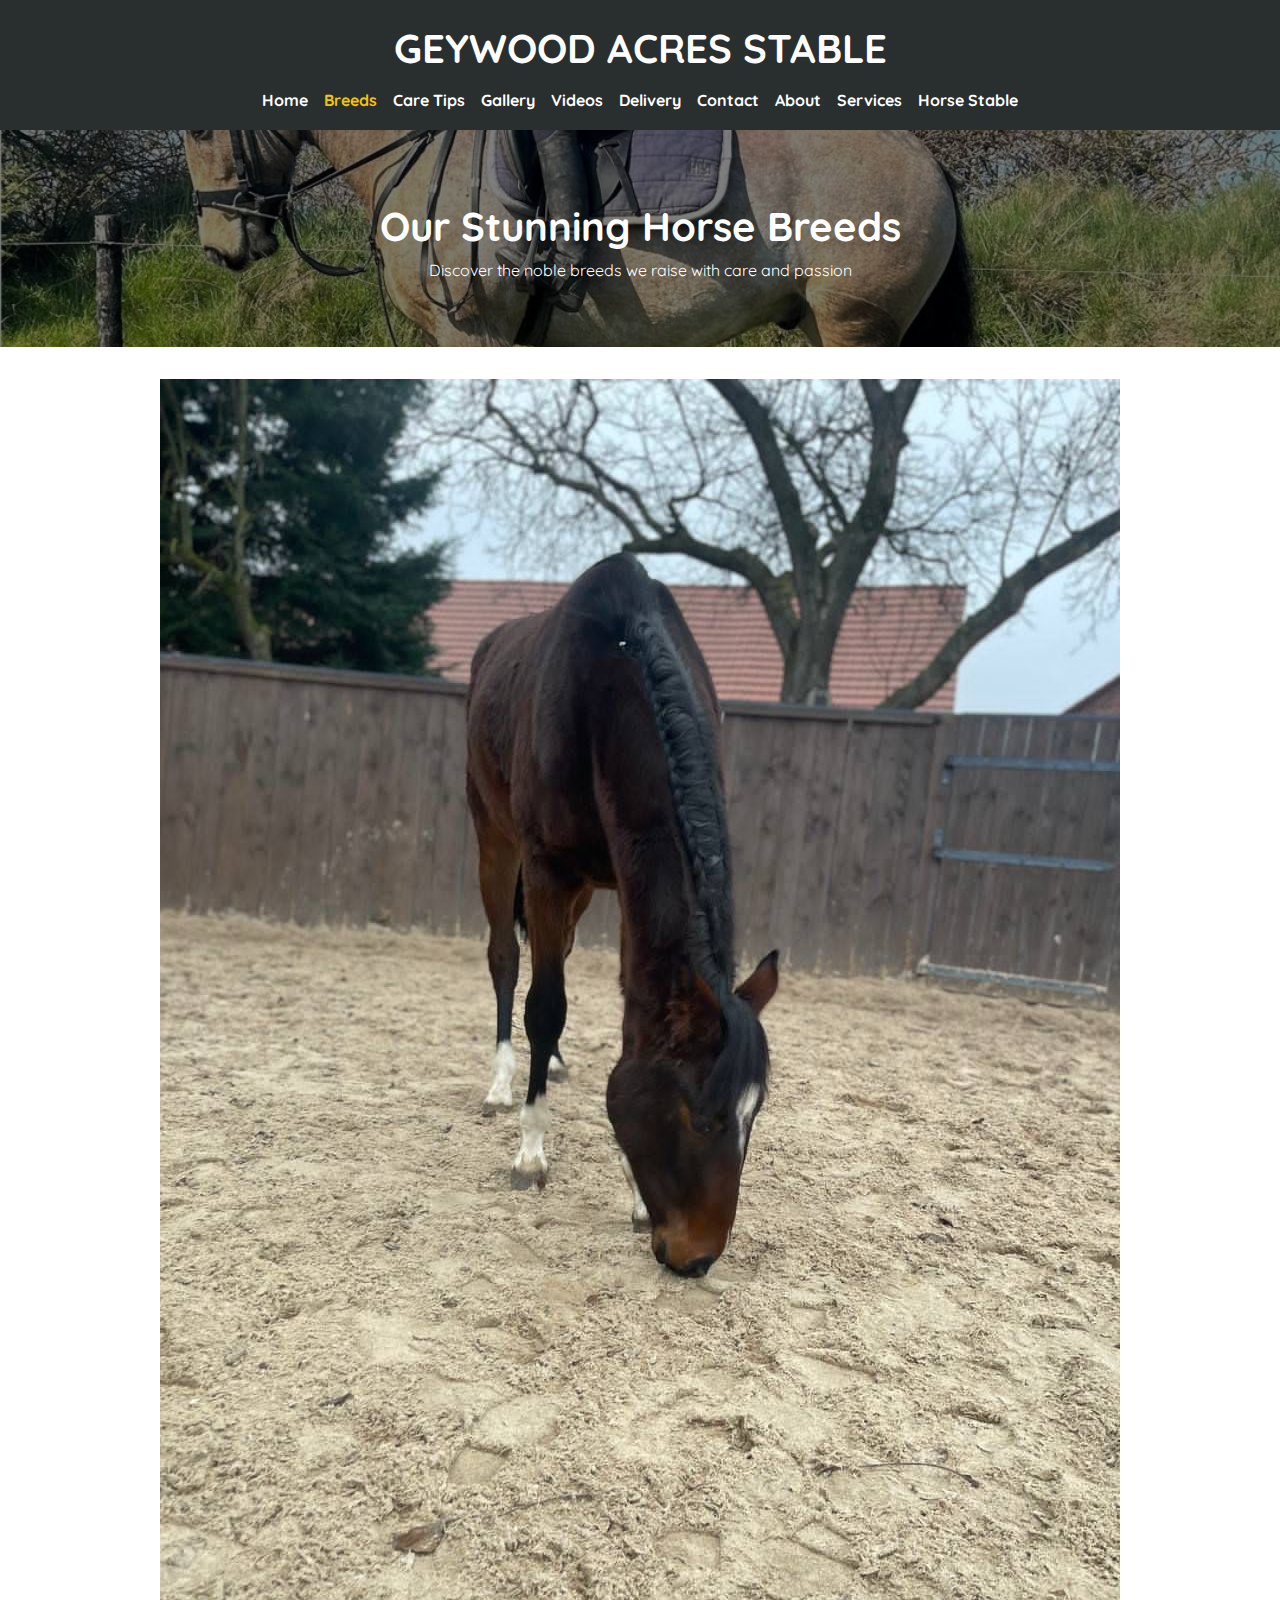
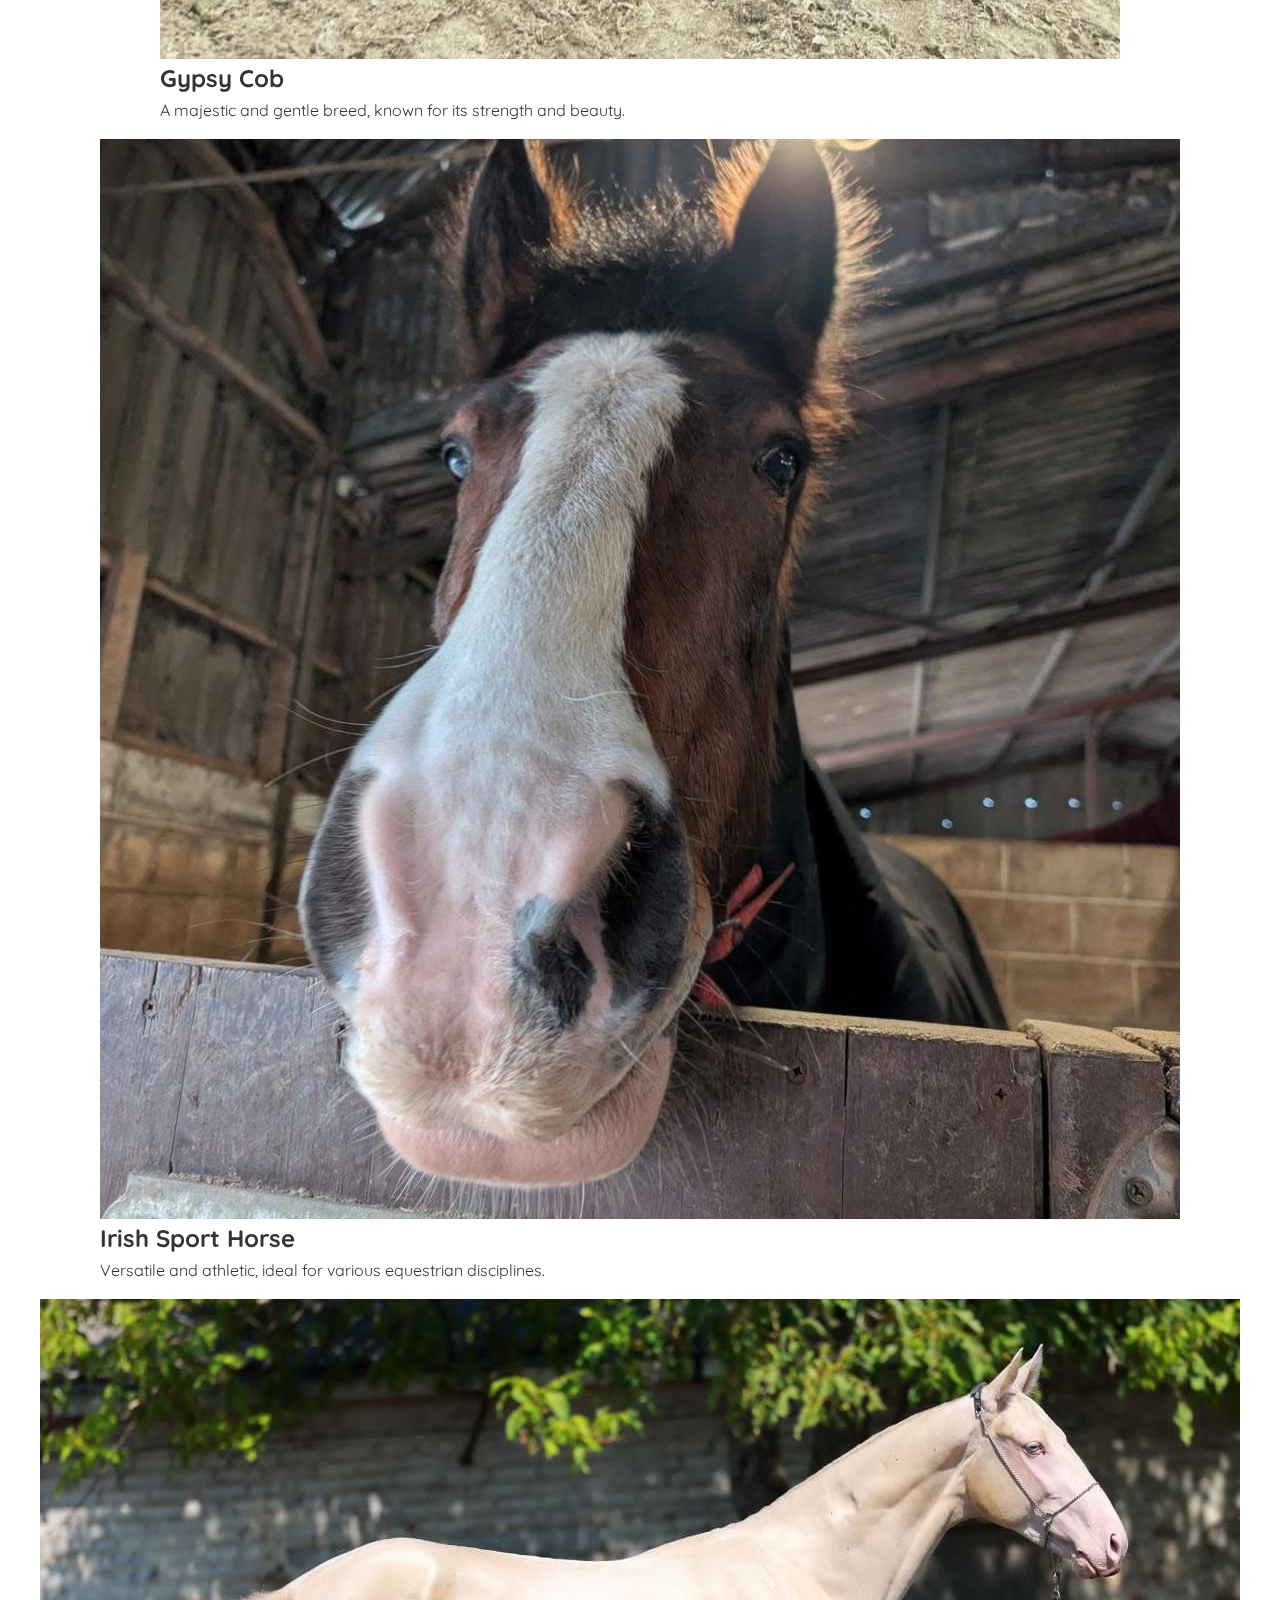
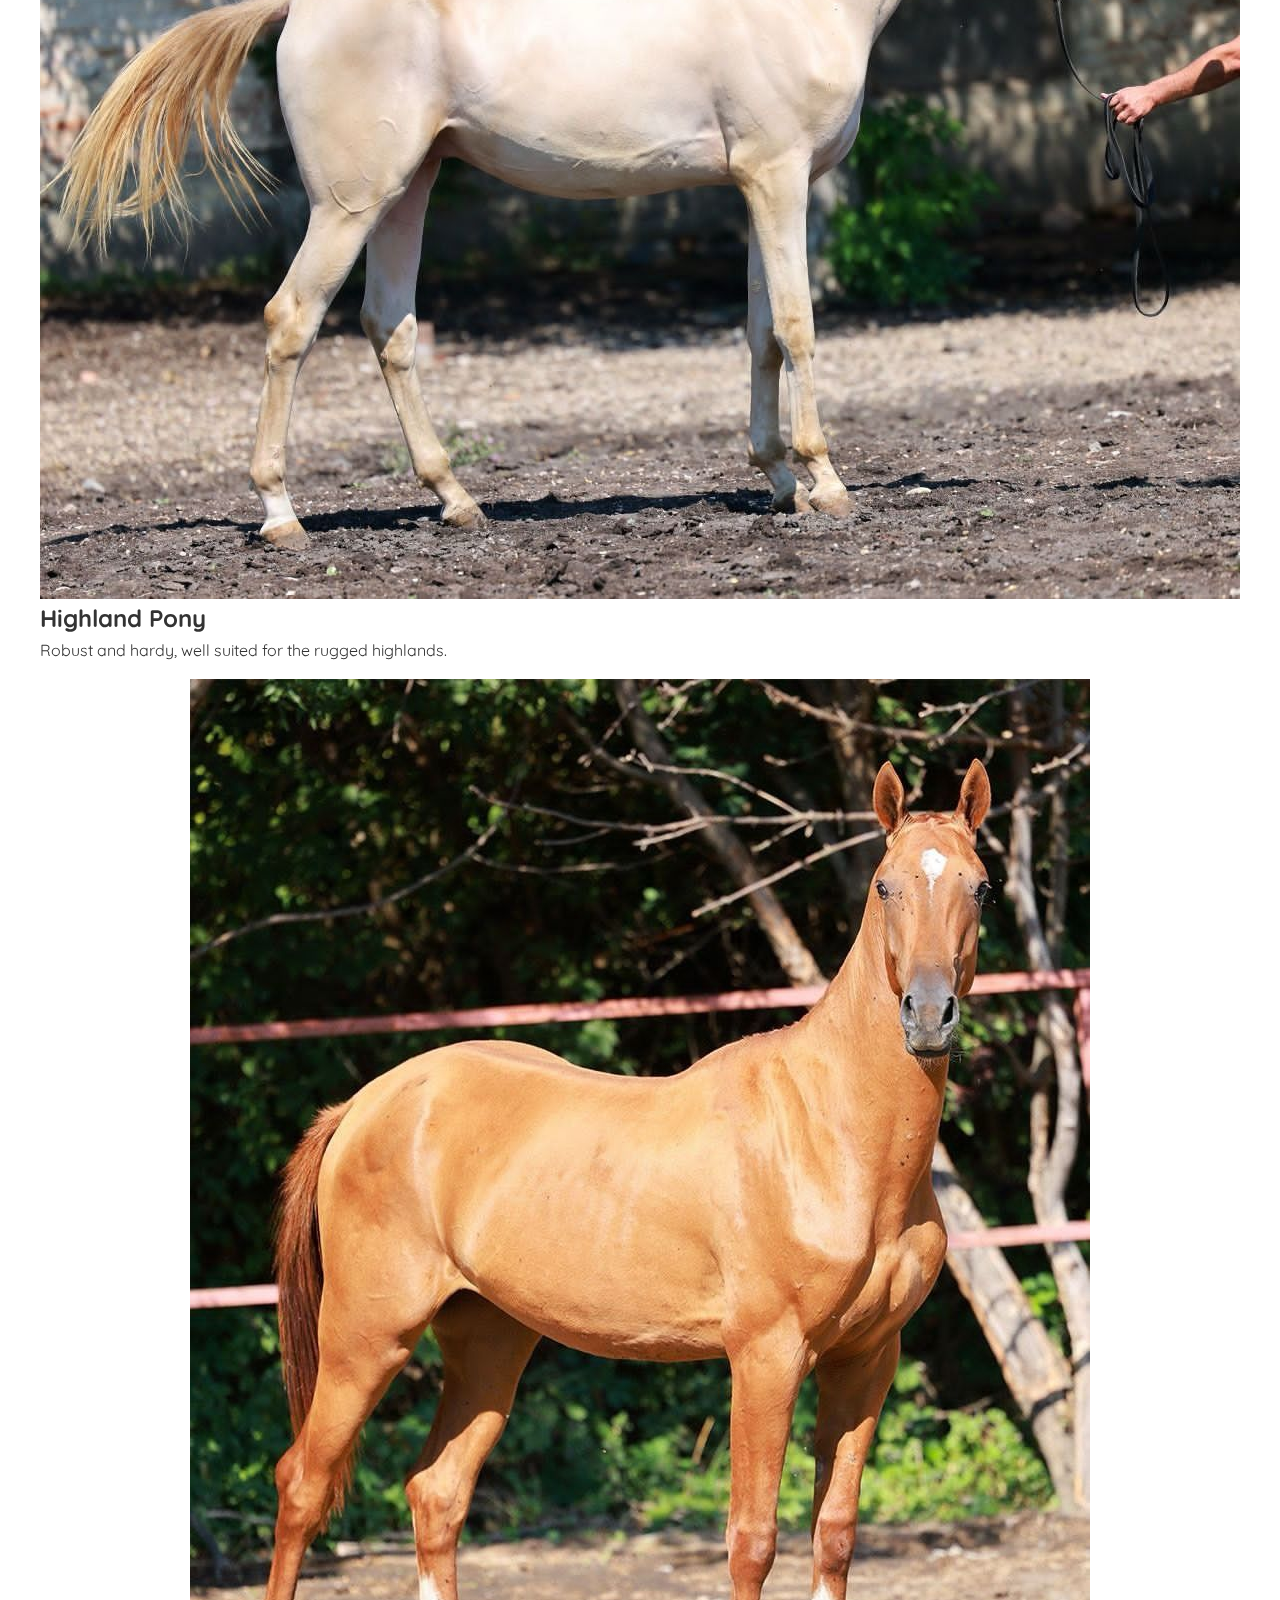
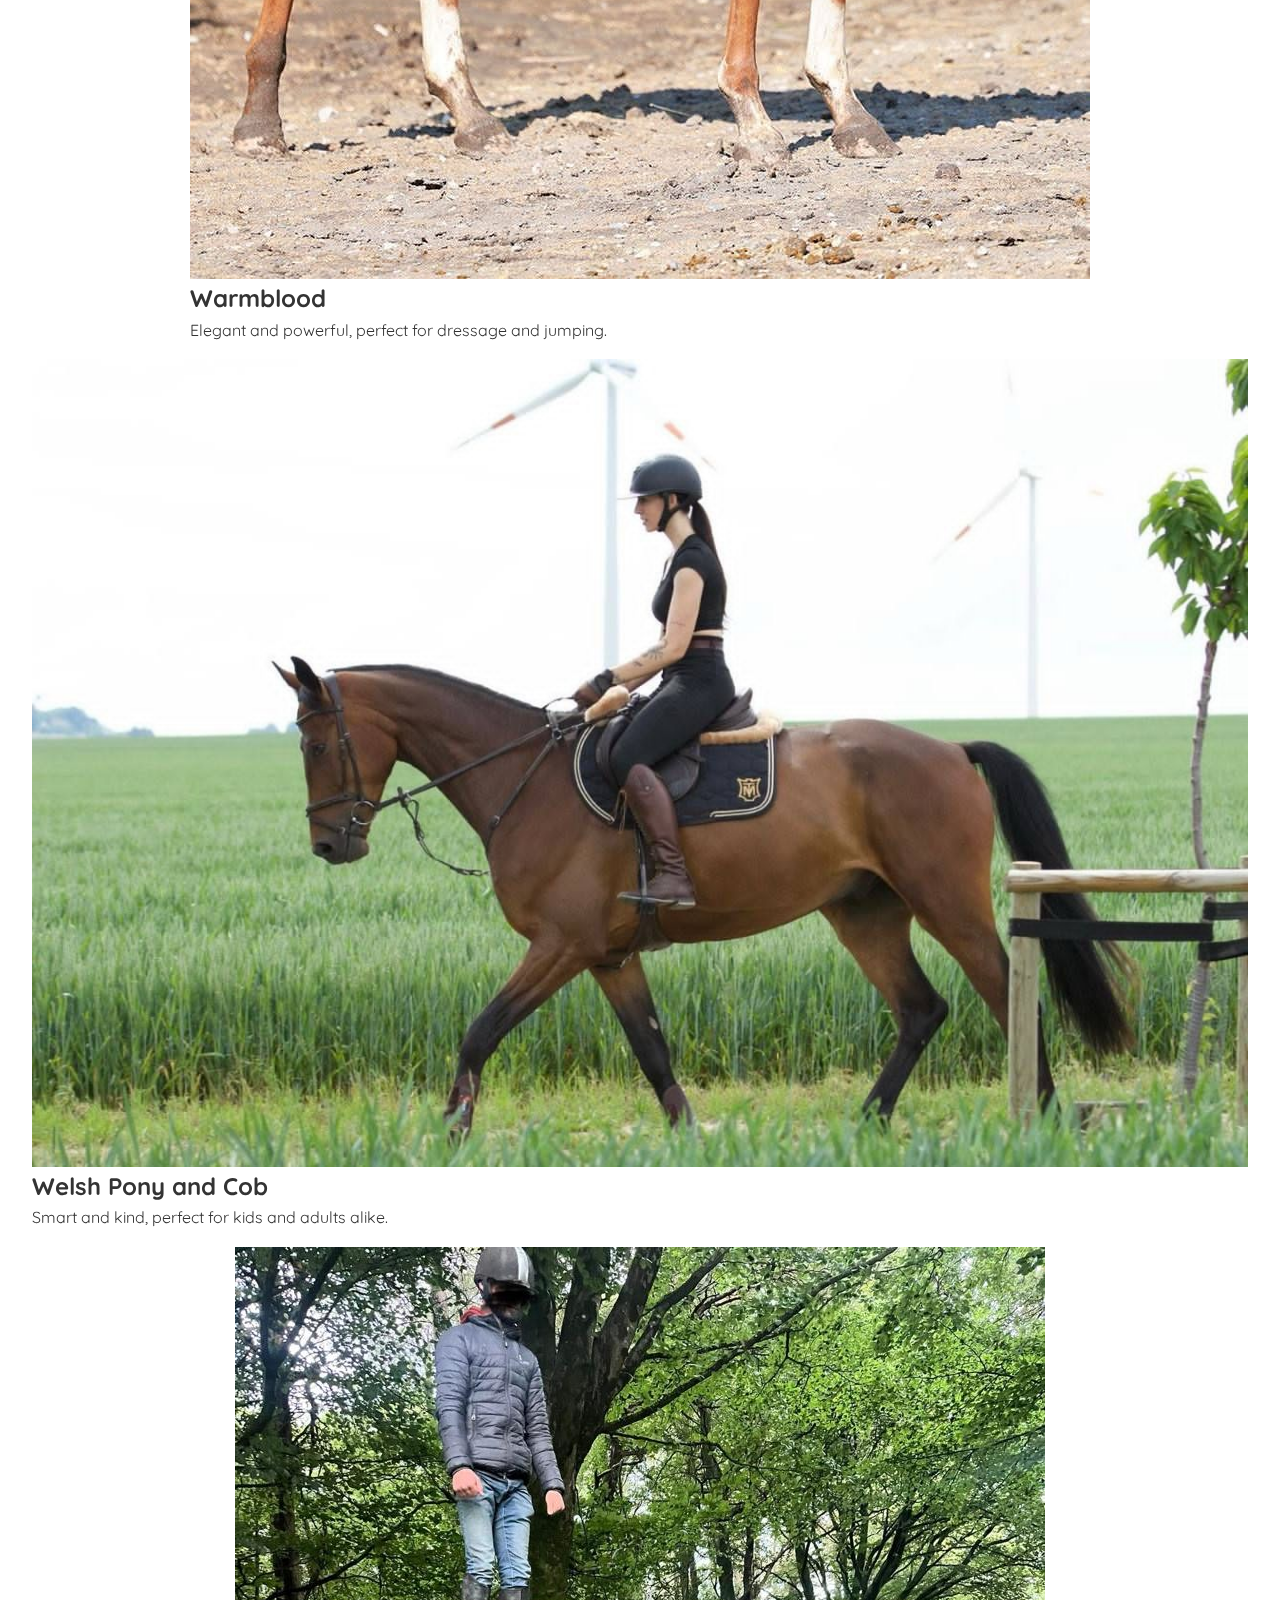
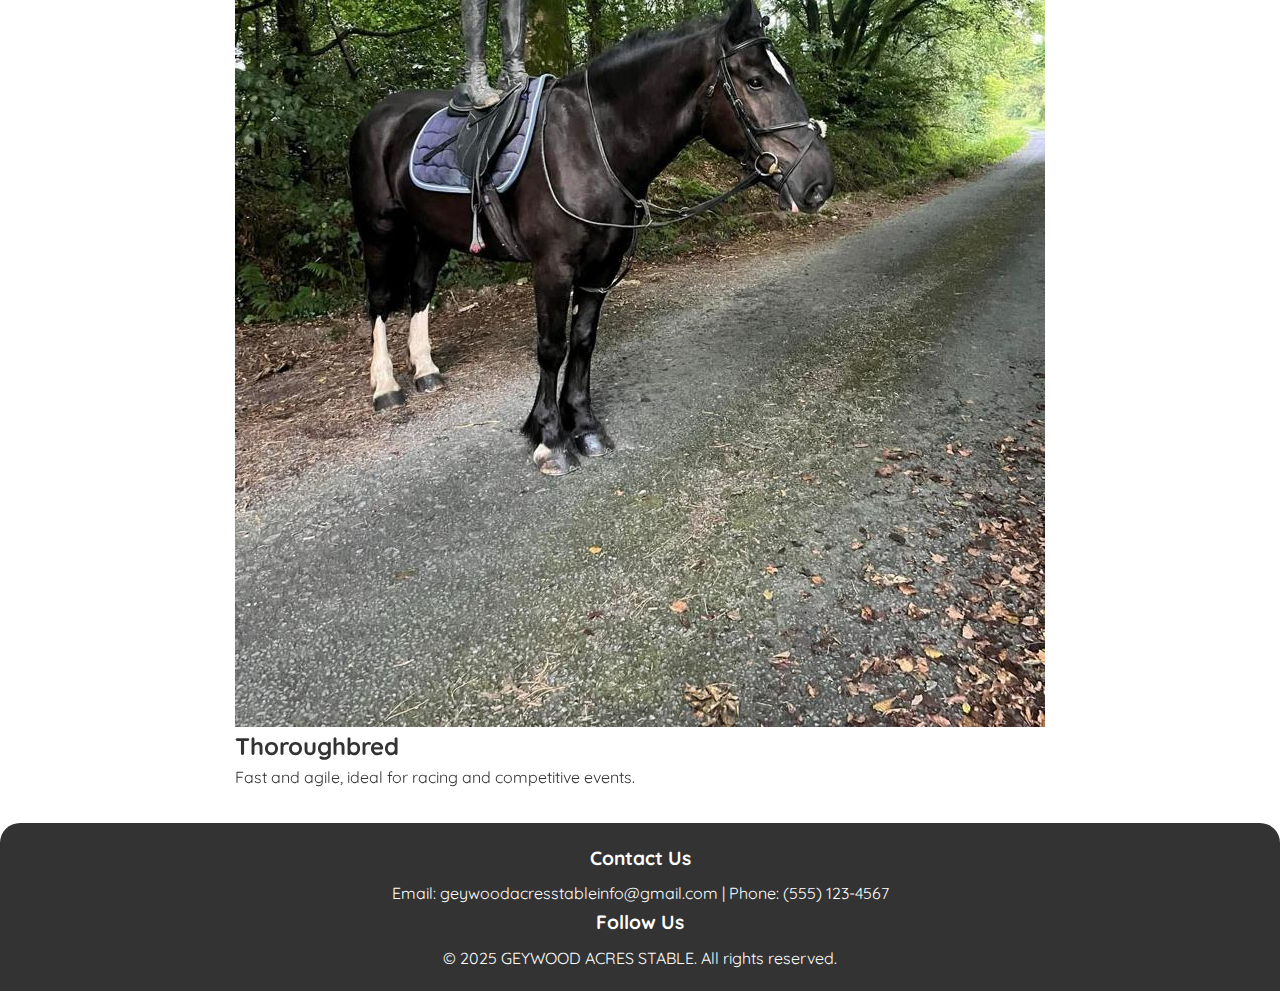
<file: breed.html>
<!DOCTYPE html>
<html lang="en">
<head>
  <meta charset="UTF-8" />
  <meta name="viewport" content="width=device-width, initial-scale=1.0"/>
  <title>GEYWOOD ACRES STABLE | Breeds</title>
  <link rel="stylesheet" href="st.css"/>
  <link rel="preconnect" href="https://fonts.googleapis.com">
  <link href="https://fonts.googleapis.com/css2?family=Quicksand:wght@400;600;700&display=swap" rel="stylesheet">
  <script defer src="fm.js"></script>
  <link href="https://fonts.googleapis.com/css2?family=Roboto:wght@400;500&display=swap" rel="stylesheet">
  <link rel="stylesheet" href="https://unpkg.com/aos@2.3.1/dist/aos.css">
</head>
<body>

  <!-- Dark Mode Toggle -->
  <button class="dark-mode-toggle" onclick="toggleDarkMode()">🌙</button>

  <!-- Header -->
  <header>
    <h1>GEYWOOD ACRES STABLE</h1>
    <nav>
      <ul>
        <li><a href="index.html">Home</a></li>
        <li><a href="breed.html" class="active">Breeds</a></li>
        <li><a href="caree.html">Care Tips</a></li>
        <li><a href="gallery.html">Gallery</a></li>
        <li><a href="video.html">Videos</a></li>
        <li><a href="deli.html">Delivery</a></li>
        <li><a href="cont.html">Contact</a></li>
        <li><a href="about.html">About</a></li>
        <li><a href="services.html">Services</a></li>
        <li><a href="horse stable.html">Horse Stable</a></li>
      </ul>
    </nav>
  </header>

  <!-- Hero Section -->
  <section class="hero">
    <h2>Our Stunning Horse Breeds</h2>
    <p>Discover the noble breeds we raise with care and passion</p>
  </section>

  <!-- Breed Cards Section -->
  <main>
    <section class="image-row" data-aos="fade-up">
      <div class="breed-card">
        <img src="h7.jpg" alt="Gypsy Cob">
        <h2>Gypsy Cob</h2>
        <p>A majestic and gentle breed, known for its strength and beauty.</p>
      </div>
      <div class="breed-card">
        <img src="h19.jpg" alt="Irish Sport Horse">
        <h2>Irish Sport Horse</h2> 
        <p>Versatile and athletic, ideal for various equestrian disciplines.</p>
      </div>
      <div class="breed-card">
        <img src="h1.jpg" alt="Highland Pony">
        <h2>Highland Pony</h2>
        <p>Robust and hardy, well suited for the rugged highlands.</p>
      </div>
      <div class="breed-card">
        <img src="h4.jpg" alt="Warmblood">
        <h2>Warmblood</h2> 
        <p>Elegant and powerful, perfect for dressage and jumping.</p>
      </div>
      <div class="breed-card">
        <img src="h5.jpg" alt="Welsh Pony and Cob">
        <h2>Welsh Pony and Cob</h2> 
        <p>Smart and kind, perfect for kids and adults alike.</p>
      </div>
      <div class="breed-card">
        <img src="h9.jpg" alt="Thoroughbred">
        <h2>Thoroughbred</h2> 
        <p>Fast and agile, ideal for racing and competitive events.</p>
      </div>
    </section>
  </main>
  <script></script>

  <!-- Footer -->
  <footer>
    <div>
      <h3>Contact Us</h3>
      <p>Email: geywoodacresstableinfo@gmail.com | Phone: (555) 123-4567</p>
    </div>
    <div>
        <h3>Follow Us</h3>
        <div class="social-icons">
          <a href="#"><i class="fab fa-facebook-f"></i></a>
          <a href="#"><i class="fab fa-twitter"></i></a>
          <a href="#"><i class="fab fa-instagram"></i></a>
        </div>
      </div>
    </div>
    <p>&copy; 2025 GEYWOOD ACRES STABLE. All rights reserved.</p>
  </footer>
  <script src="https://unpkg.com/aos@2.3.1/dist/aos.js"></script>
  <script>
    AOS.init();

    function toggleDarkMode() {
      document.body.classList.toggle('dark-mode');
    }
    </script>
</body>
</html>
</file>
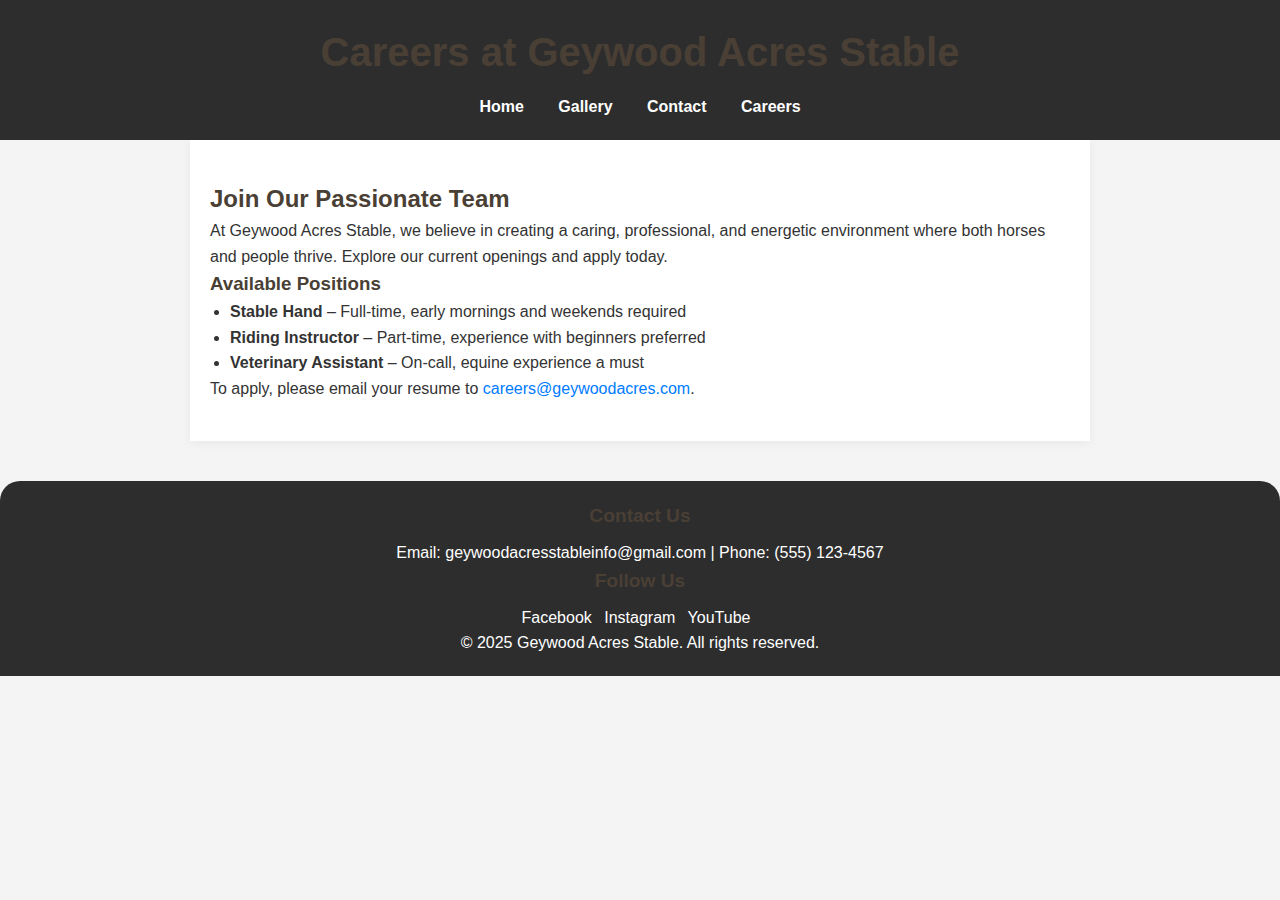
<file: carrer.html>
<!DOCTYPE html>
<html lang="en">
<head>
  <meta charset="UTF-8" />
  <meta name="viewport" content="width=device-width, initial-scale=1.0"/>
  <title>Careers | Geywood Acres Stable</title>
  <link rel="stylesheet" href="st.css" />
  <style>
    body {
      font-family: 'Segoe UI', Tahoma, Geneva, Verdana, sans-serif;
      margin: 0;
      background-color: #f4f4f4;
      color: #333;
    }

    header {
      background-color: #2d2d2d;
      color: #fff;
      padding: 20px;
      text-align: center;
    }

    nav {
      margin-top: 10px;
    }

    nav a {
      color: #fff;
      text-decoration: none;
      margin: 0 15px;
      font-weight: bold;
    }

    nav a:hover {
      text-decoration: underline;
    }

    main {
      padding: 40px 20px;
      max-width: 900px;
      margin: auto;
      background: white;
      box-shadow: 0 2px 10px rgba(0,0,0,0.05);
    }

    h1, h2, h3 {
      color: #4a3f35;
    }

    ul {
      list-style-type: disc;
      margin-left: 20px;
    }

    a.email {
      color: #007BFF;
      text-decoration: none;
    }

    a.email:hover {
      text-decoration: underline;
    }

    footer {
      background-color: #2d2d2d;
      color: #fff;
      text-align: center;
      padding: 20px;
      margin-top: 40px;
    }
  </style>
</head>
<body>

  <header>
    <h1>Careers at Geywood Acres Stable</h1>
    <nav>
      <a href="index.html">Home</a>
      <a href="gallery.html">Gallery</a>
      <a href="contact.html">Contact</a>
      <a href="career.html">Careers</a>
    </nav>
  </header>

  <main>
    <section>
      <h2>Join Our Passionate Team</h2>
      <p>At Geywood Acres Stable, we believe in creating a caring, professional, and energetic environment where both horses and people thrive. Explore our current openings and apply today.</p>

      <h3>Available Positions</h3>
      <ul>
        <li><strong>Stable Hand</strong> – Full-time, early mornings and weekends required</li>
        <li><strong>Riding Instructor</strong> – Part-time, experience with beginners preferred</li>
        <li><strong>Veterinary Assistant</strong> – On-call, equine experience a must</li>
      </ul>

      <p>To apply, please email your resume to <a class="email" href="mailto:geywoodacresstableinfo@gmail.com">careers@geywoodacres.com</a>.</p>
    </section>
  </main>

  <footer>
    <div>
      <h3>Contact Us</h3>
      <p>Email:  geywoodacresstableinfo@gmail.com | Phone: (555) 123-4567</p>
    </div>
    <div>
      <h3>Follow Us</h3>
      <div class="flex">
        <a href="#">Facebook</a>
        <a href="#">Instagram</a>
        <a href="#">YouTube</a>
      </div>
    </div>
    <p>&copy; 2025 Geywood Acres Stable. All rights reserved.</p>
  </footer>

</body>
</html>
</file>
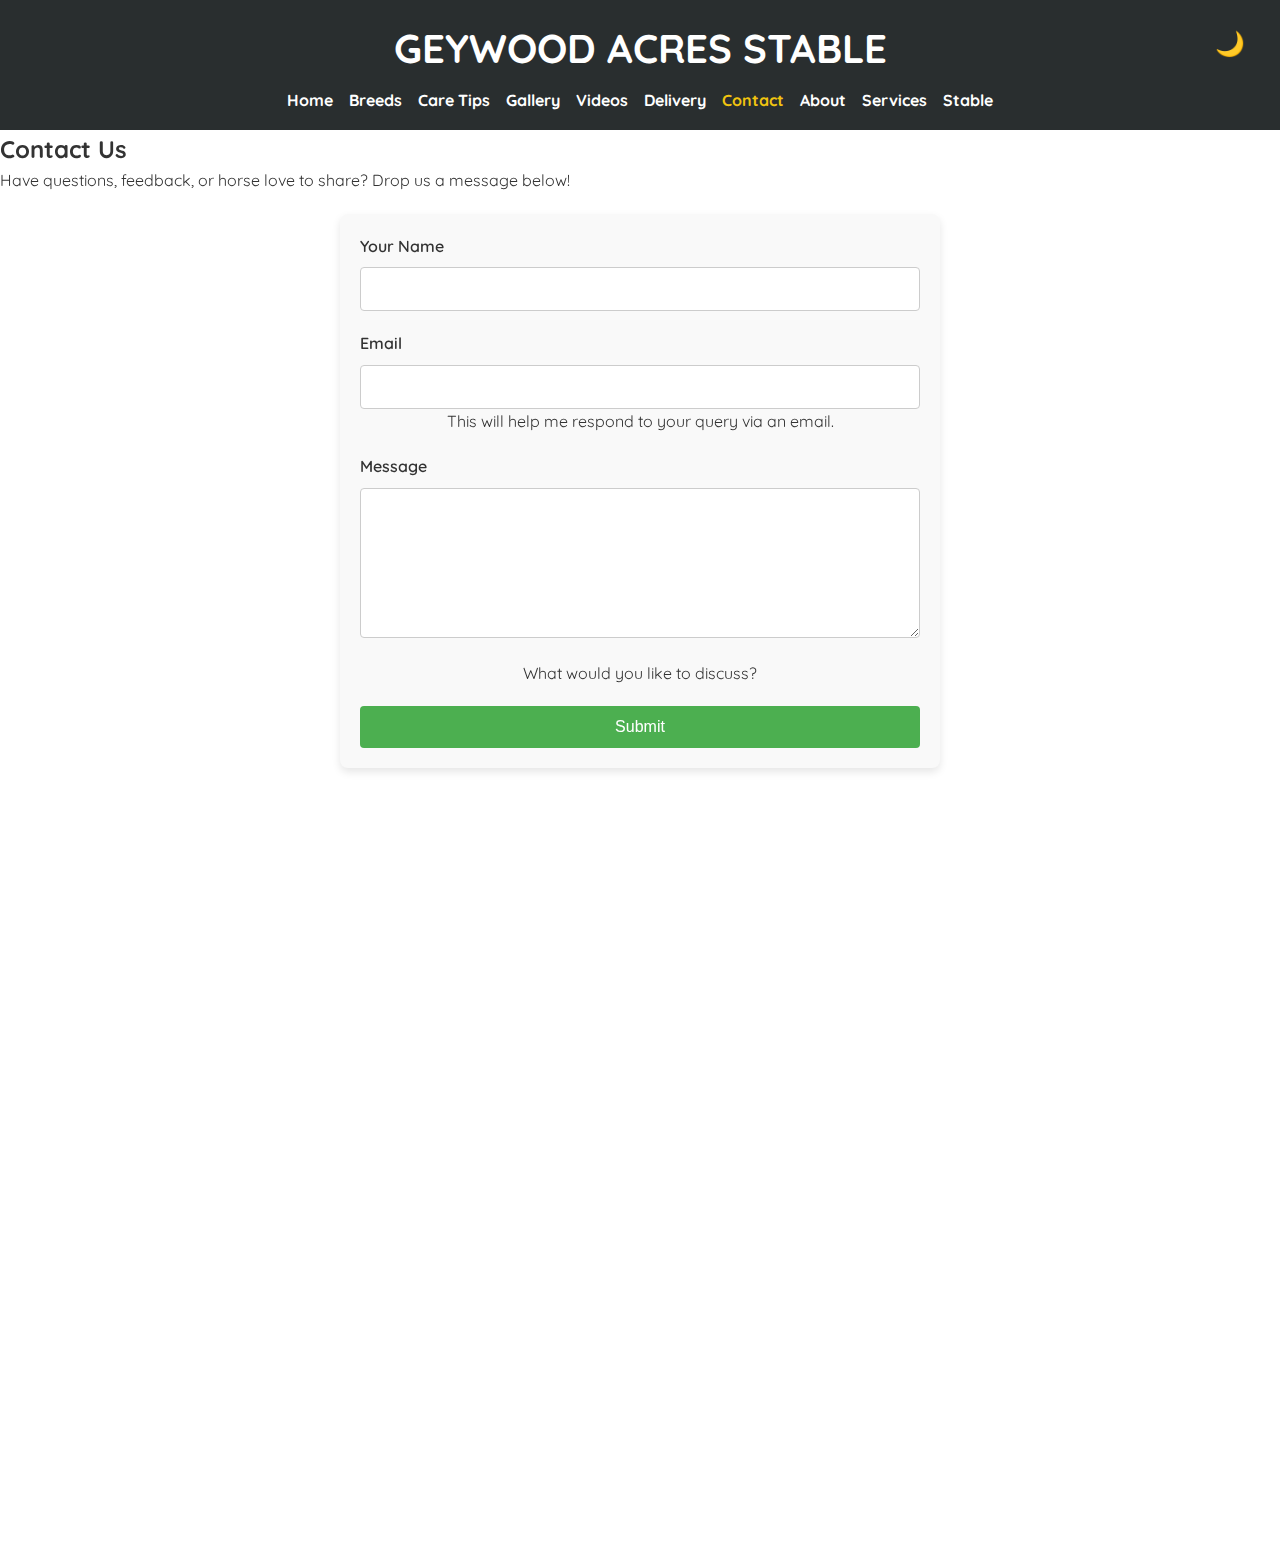
<file: cont.html>
<!DOCTYPE html>
<html lang="en">
<head>
  <meta charset="UTF-8" />
  <meta name="viewport" content="width=device-width, initial-scale=1.0"/>
  <title>GEYWOOD ACRES STABLE | Contact Us</title>

  <!-- Styles and Fonts -->
  <link rel="stylesheet" href="st.css"/>
  <link rel="stylesheet" href="https://cdn.jsdelivr.net/npm/aos@2.3.4/dist/aos.css"/>
  <link rel="stylesheet" href="https://cdnjs.cloudflare.com/ajax/libs/font-awesome/6.5.0/css/all.min.css"/>
  <link href="https://fonts.googleapis.com/css2?family=Quicksand:wght@400;700&display=swap" rel="stylesheet"/>

  <!-- Scripts -->
  <script src="https://cdn.jsdelivr.net/npm/aos@2.3.4/dist/aos.js"></script>
</head>
<body>

  <!-- Header -->
  <header>
    <button id="darkModeToggle" class="dark-mode-toggle">🌙</button>
    <h1>GEYWOOD ACRES STABLE</h1>
    <nav>
      <ul>
        <li><a href="index.html">Home</a></li>
        <li><a href="breed.html">Breeds</a></li>
        <li><a href="caree.html">Care Tips</a></li>
        <li><a href="gallery.html">Gallery</a></li>
        <li><a href="video.html">Videos</a></li>
        <li><a href="deli.html">Delivery</a></li>
        <li><a href="cont.html" class="active">Contact</a></li>
        <li><a href="about.html">About</a></li>
        <li><a href="services.html">Services</a></li>
        <li><a href="horse stable.html">Stable</a></li>
      </ul>
    </nav>
  </header>

  <!-- Contact Section -->
  <main>
    <section class="contact-section" data-aos="fade-up">
      <h2>Contact Us</h2>
      <p>Have questions, feedback, or horse love to share? Drop us a message below!</p>
      
    <form
    action="https://formspree.io/f/mzzrpqvo"
    class="fs-form"
    target="_top"
    method="POST"
  >
    <div class="fs-field">
      <label class="fs-label" for="name">Your Name</label>
      <input class="fs-input" id="name" name="name" required />
    </div>
    <div class="fs-field">
      <label class="fs-label" for="email">Email</label>
      <input class="fs-input" id="email" name="email" required />
      <p class="fs-description">
        This will help me respond to your query via an email.
      </p>
    </div>
    <div class="fs-field">
      <label class="fs-label" for="message">Message</label>
      <textarea
        class="fs-textarea"
        id="message"
        name="message"
        required
      ></textarea>
      <p class="fs-description">What would you like to discuss?</p>
    </div>
    <div class="fs-button-group">
      <button class="fs-button" type="submit">Submit</button>
    </div>
  </form>

   
     
    <section class="info" data-aos="fade-up">
      <h3>Visit or Reach Us</h3>
      <p><strong>Address:</strong> Geywood Acres Stable, Farm Road, Limbe, Cameroon</p>
      <p><strong>Phone:</strong> +237 678 123 456</p>
      <p><strong>Email:</strong>  geywoodacresstableinfo@gmail.com</p>
      <p><strong>Opening Hours:</strong> Mon - Sat: 8:00am - 6:00pm</p>
    </section>
  </main>

  <!-- Footer -->
  <footer class="footer" data-aos="fade-up">
    <div class="footer-content">
      <div>
        <h2>GEYWOOD ACRES STABLE</h2>
        <p>Elegant care for your horses.</p>
      </div>
      <div>
        <h3>Explore</h3>
        <ul>
          <li><a href="breed.html">Boarding Info</a></li>
          <li><a href="gallery.html">Gallery</a></li>
          <li><a href="caree.html">Care Tips</a></li>
        </ul>
      </div>
      <div>
        <h3>Company</h3>
        <ul>
          <li><a href="about.html">About Us</a></li>
          <li><a href="carrer.html">Careers</a></li>
          <li><a href="cont.html">Contact</a></li>
        </ul>
      </div>
      <div>
        <h3>Follow Us</h3>
        <div class="social-icons">
          <a href="#"><i class="fab fa-facebook-f"></i></a>
          <a href="#"><i class="fab fa-twitter"></i></a>
          <a href="#"><i class="fab fa-instagram"></i></a>
        </div>
      </div>
    </div>
    <p>&copy; 2025 GEYWOOD ACRES STABLE. All rights reserved.</p>
  </footer>

  <!-- Scripts -->
  <script>
    AOS.init();
    document.getElementById('darkModeToggle').addEventListener('click', () => {
      document.body.classList.toggle('dark-mode');
    });
  </script>

</body>
</html>
</file>
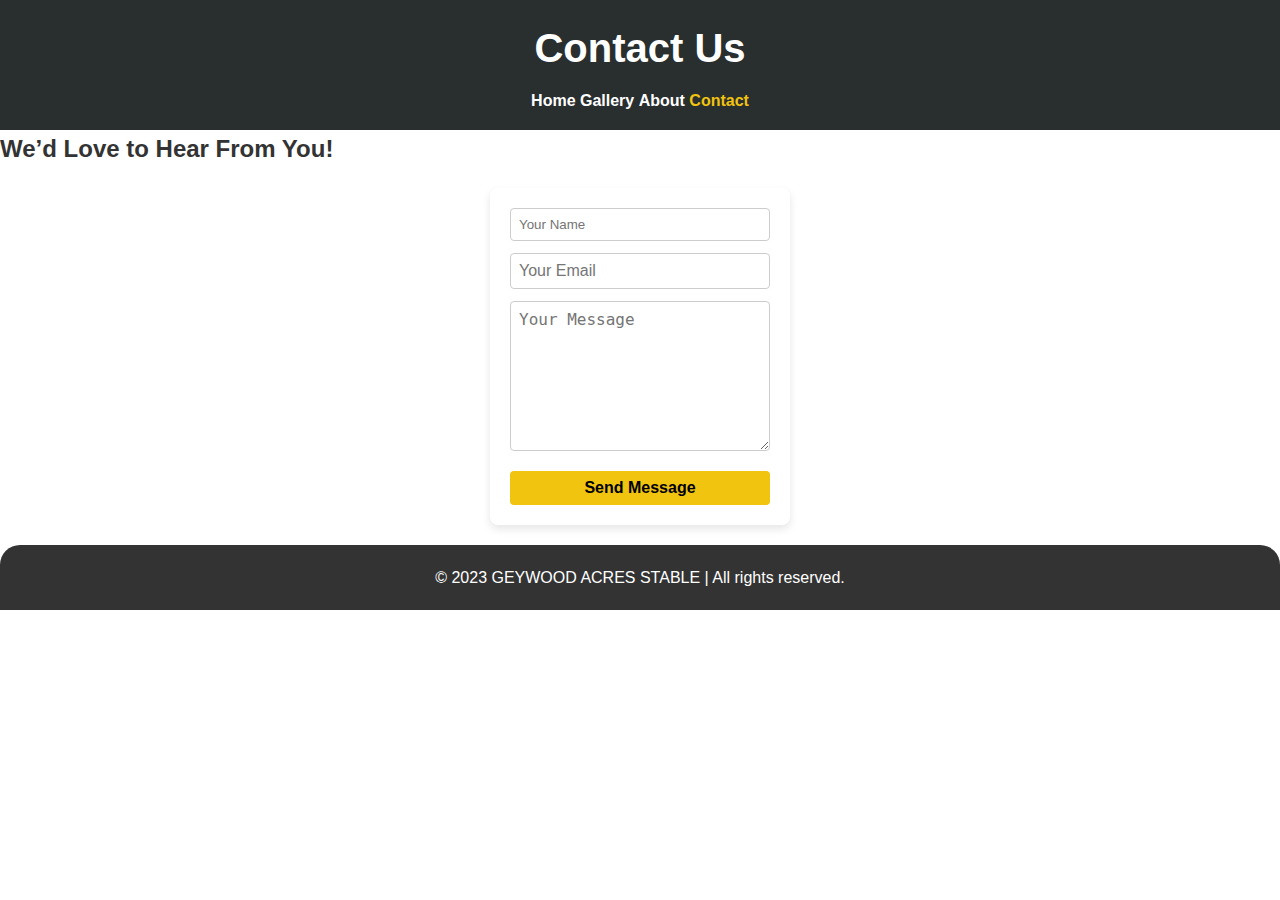
<file: contacts.html>
<!DOCTYPE html>
<html lang="en">
<head>
  <meta charset="UTF-8" />
  <meta name="viewport" content="width=device-width, initial-scale=1.0"/>
  <title>Contact Us</title>
  <link rel="stylesheet" href="st.css"> 
</head>
<body>
  <header>
    <h1>Contact Us</h1>
    <nav>
      <a href="index.html">Home</a>
      <a href="gallery.html">Gallery</a>
      <a href="caree.html">About</a>
      <a href="contacts.html" class="active">Contact</a>
    </nav>
  </header>

  <main>
    <h2>We’d Love to Hear From You!</h2>

    <form action="https://formspree.io/f/mnqwbvrl" method="POST" id="contactForm">
      <input type="text" name="name" placeholder="Your Name" required><br>
      <input type="email" name="email" placeholder="Your Email" required><br>
      <textarea name="message" rows="5" placeholder="Your Message" required></textarea><br>
      <button type="submit">Send Message</button>
    </form>

    <p id="formStatus"></p>
  </main>

  <footer>
    <p>© 2023 GEYWOOD ACRES STABLE  | All rights reserved.</p>
  </footer>

  <!-- JavaScript: Form Feedback -->
  <script>
    const form = document.getElementById("contactForm");
    const status = document.getElementById("formStatus");

    form.addEventListener("submit", function(e) {
      e.preventDefault();
      const data = new FormData(form);
      fetch(form.action, {
        method: "POST",
        body: data,
        headers: { 'Accept': 'application/json' }
      }).then(response => {
        status.textContent = "Thanks for your message!";
        form.reset();
      }).catch(error => {
        status.textContent = "Oops! There was a problem. Try again.";
      });
    });
  </script>
</body>
</html>
</file>
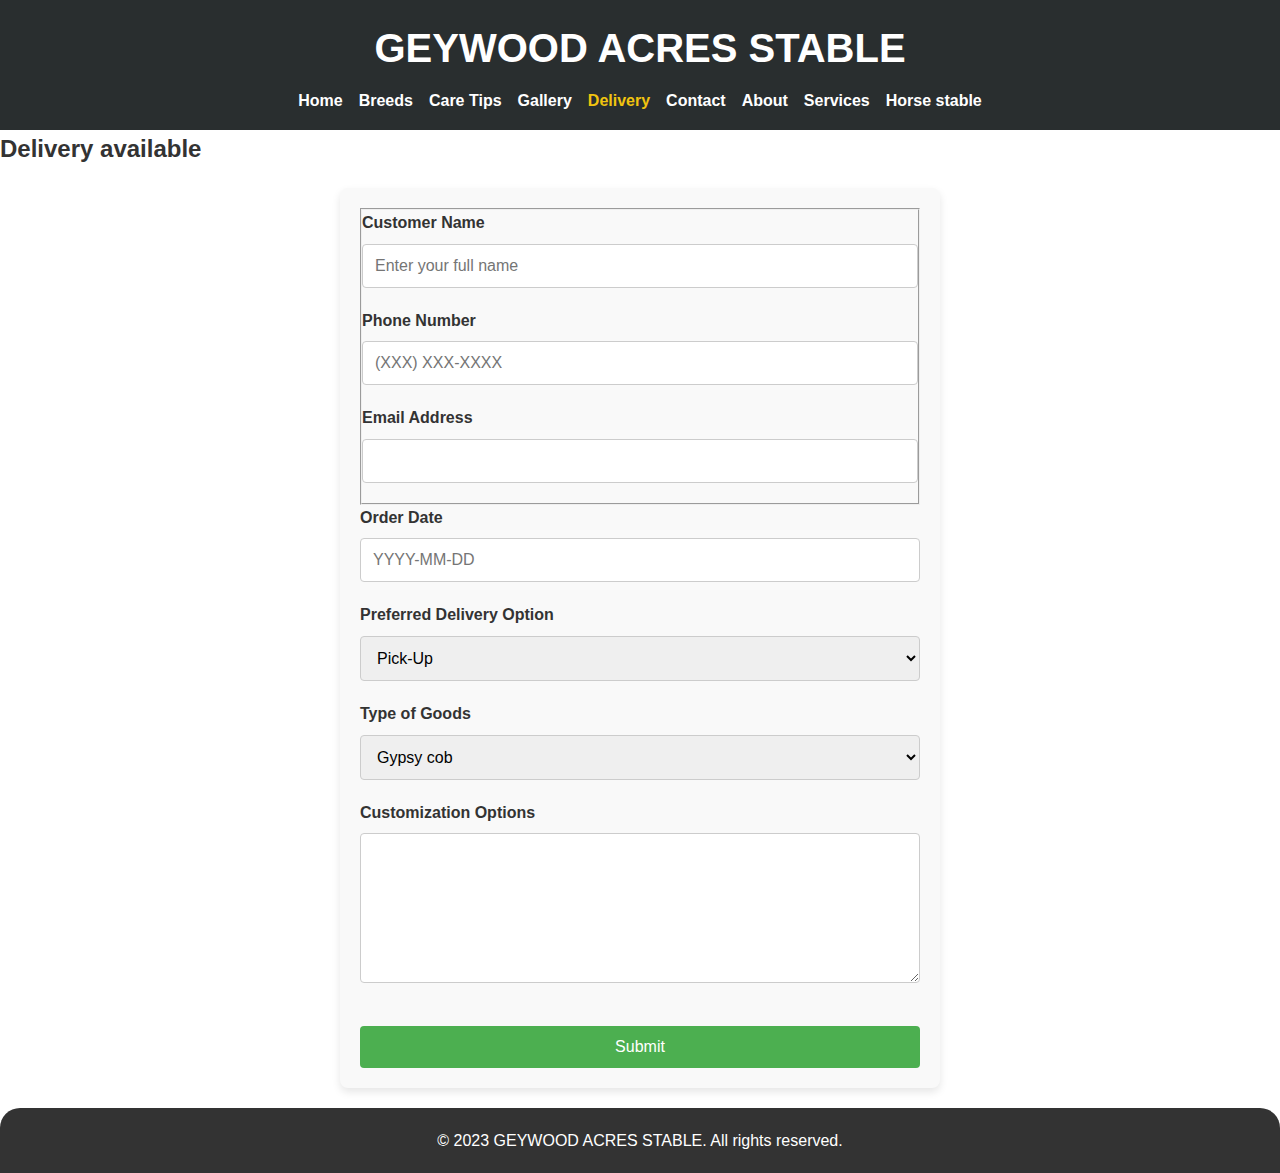
<file: deli.html>
<!DOCTYPE html>
<html lang="en">
<head>
  <meta charset="UTF-8" />
  <meta name="viewport" content="width=device-width, initial-scale=1.0"/>
  <title>GEYWOOD ACRES STABLE| Delivery</title>
  <link rel="stylesheet" href="st.css"/>
  <script defer src="fm.js"></script>
</head>
<body> 
  <header>
    <h1>GEYWOOD ACRES STABLE</h1>
    <nav>
      <ul>
        <li><a href="index.html">Home</a></li>
        <li><a href="breed.html">Breeds</a></li>
        <li><a href="caree.html">Care Tips</a></li>
        <li><a href="gallery.html">Gallery</a></li>
        <li><a href="deli.html" class="active">Delivery</a></li>
        <li><a href="cont.html">Contact</a></li>
        <li><a href="about.html">About</a></li>
        <li><a href="services.html">Services</a></li>
        <li><a href="horse stable.html">Horse stable</a></li>

      </ul>
    </nav>
  </header>

  <main>
    <section>
      <h2>Delivery available</h2>
      <p></p>
      <form
      action="https://formspree.io/f/xovdqjqz"
      class="fs-form"
      target="_top"
      method="POST"
    >
      <fieldset>
        <div class="fs-field">
          <label class="fs-label" for="customer-name">Customer Name</label>
          <input
            class="fs-input"
            id="customer-name"
            name="customer-name"
            placeholder="Enter your full name"
            required
          />
        </div>
        <div class="fs-field">
          <label class="fs-label" for="customer-phone">Phone Number</label>
          <input
            class="fs-input"
            id="customer-phone"
            name="customer-phone"
            placeholder="(XXX) XXX-XXXX"
            required
          />
        </div>
        <div class="fs-field">
          <label class="fs-label" for="customer-email">Email Address</label>
          <input
            class="fs-input"
            id="customer-email"
            name="customer-email"
            required
          />
        </div>
      </fieldset>
      <div class="fs-field">
        <label class="fs-label" for="order-date">Order Date</label>
        <input
          class="fs-input"
          id="order-date"
          name="order-date"
          placeholder="YYYY-MM-DD"
          required
        />
      </div>
      <div class="fs-field">
        <label class="fs-label" for="delivery-option">
          Preferred Delivery Option
        </label>
        <select
          class="fs-select"
          id="delivery-option"
          name="delivery-option"
          required
        >
          <option value="pick-up">Pick-Up</option>
          <option value="home-delivery">Home Delivery</option>
        </select>
      </div>
      <div class="fs-field">
        <label class="fs-label" for="baked-goods-type">Type of  Goods</label>
        <select
          class="fs-select"
          id="baked-goods-type"
          name="baked-goods-type"
          required
        >
          <option value="">Gypsy cob</option>
          <option value="cookies">Irish sport horse</option>
          <option value="pies">Highland pony</option>
          <option value="bread">Warm blood</option>
          <option value="bread">Welsh pony and cob</option>
          <option value="bread">Thoroughbred</option>
        </select>
      </div>
      <div class="fs-field">
        <label class="fs-label" for="customization-options">
          Customization Options
        </label>
        <textarea
          class="fs-textarea"
          id="customization-options"
          name="customization-options"
          placeholder=""
        ></textarea>
      </div>
      <div class="fs-button-group">
        <button class="fs-button" type="submit">Submit</button>
      </div>
    </form>
      <p id="formMessage"></p>
    </section>
  </main>
  <script src="fm.js"></script>
  <footer>
    <p>&copy; 2023 GEYWOOD ACRES STABLE. All rights reserved.</p>
  </footer>
</body>
</html>
</file>
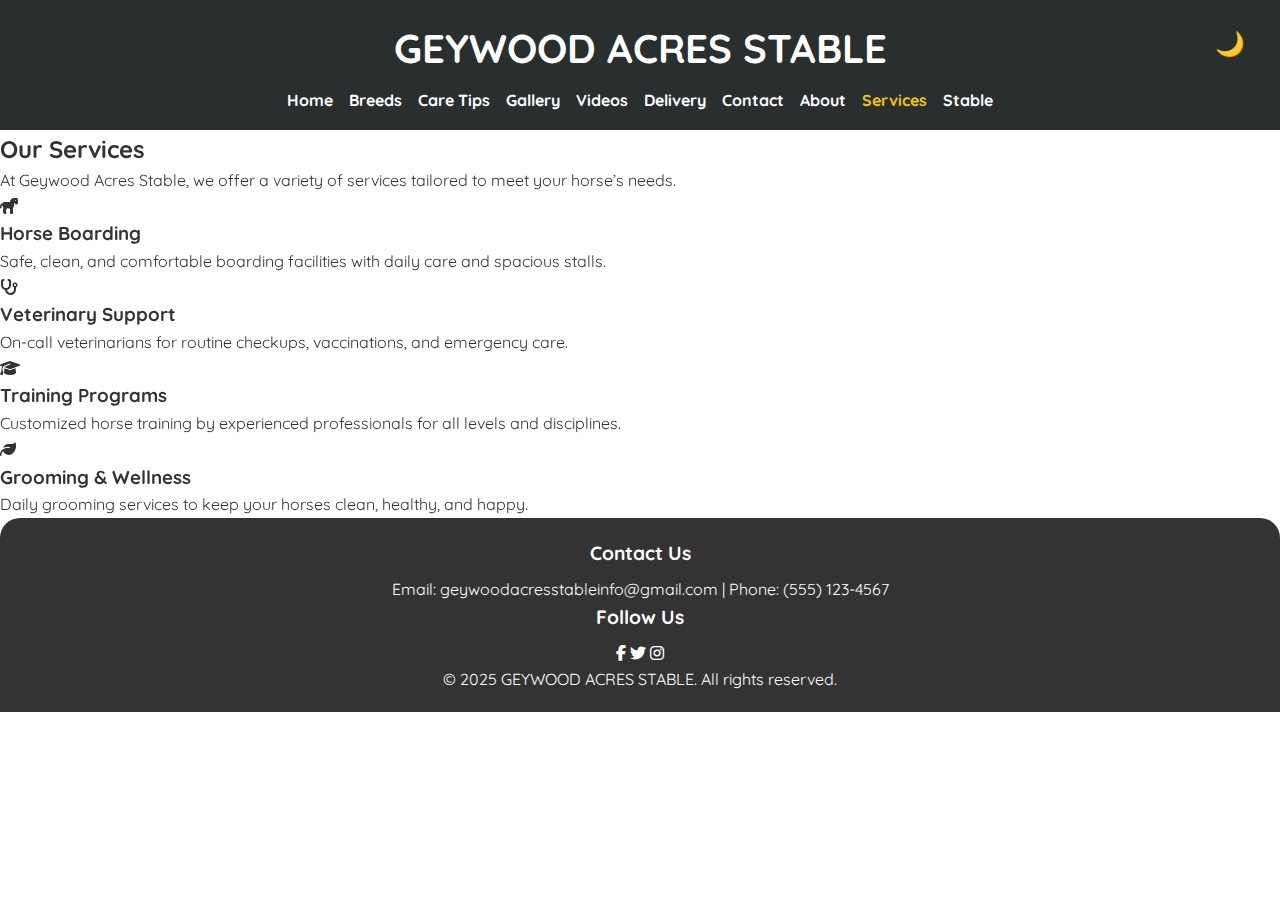
<file: services.html>
<!DOCTYPE html>
<html lang="en">
<head>
  <meta charset="UTF-8" />
  <meta name="viewport" content="width=device-width, initial-scale=1.0"/>
  <title>GEYWOOD ACRES STABLE | Our Services</title>

  <!-- Styles and Fonts -->
  <link rel="stylesheet" href="st.css"/>
  <link rel="stylesheet" href="https://cdn.jsdelivr.net/npm/aos@2.3.4/dist/aos.css"/>
  <link rel="stylesheet" href="https://cdnjs.cloudflare.com/ajax/libs/font-awesome/6.5.0/css/all.min.css"/>
  <link href="https://fonts.googleapis.com/css2?family=Quicksand:wght@400;700&display=swap" rel="stylesheet"/>

  <!-- Scripts -->
  <script src="https://cdn.jsdelivr.net/npm/aos@2.3.4/dist/aos.js"></script>
</head>
<body>

  <!-- Header -->
  <header>
    <button id="darkModeToggle" class="dark-mode-toggle">🌙</button>
    <h1>GEYWOOD ACRES STABLE</h1>
    <nav>
      <ul>
        <li><a href="index.html">Home</a></li>
        <li><a href="breed.html">Breeds</a></li>
        <li><a href="caree.html">Care Tips</a></li>
        <li><a href="gallery.html">Gallery</a></li>
        <li><a href="video.html" >Videos</a></li>
        <li><a href="deli.html">Delivery</a></li>
        <li><a href="cont.html">Contact</a></li>
        <li><a href="about.html">About</a></li>
        <li><a href="services.html" class="active">Services</a></li>
        <li><a href="horse stable.html">Stable</a></li>
      </ul>
    </nav>
  </header>

  <!-- Services Section -->
  <main>
    <section class="services-section" data-aos="fade-up">
      <h2>Our Services</h2>
      <p>At Geywood Acres Stable, we offer a variety of services tailored to meet your horse’s needs.</p>

      <div class="services-grid">
        <div class="service-card" data-aos="fade-up">
          <i class="fas fa-horse"></i>
          <h3>Horse Boarding</h3>
          <p>Safe, clean, and comfortable boarding facilities with daily care and spacious stalls.</p>
        </div>
        <div class="service-card" data-aos="fade-up" data-aos-delay="100">
          <i class="fas fa-stethoscope"></i>
          <h3>Veterinary Support</h3>
          <p>On-call veterinarians for routine checkups, vaccinations, and emergency care.</p>
        </div>
        <div class="service-card" data-aos="fade-up" data-aos-delay="200">
          <i class="fas fa-graduation-cap"></i>
          <h3>Training Programs</h3>
          <p>Customized horse training by experienced professionals for all levels and disciplines.</p>
        </div>
        <div class="service-card" data-aos="fade-up" data-aos-delay="300">
          <i class="fas fa-leaf"></i>
          <h3>Grooming & Wellness</h3>
          <p>Daily grooming services to keep your horses clean, healthy, and happy.</p>
        </div>
      </div>
    </section>
  </main>

  <!-- Footer -->
  <footer >
    <div>
      <h3>Contact Us</h3>
      <p>Email:  geywoodacresstableinfo@gmail.com | Phone: (555) 123-4567</p>
    </div>
    <div>
        <h3>Follow Us</h3>
        <div class="social-icons">
          <a href="#"><i class="fab fa-facebook-f"></i></a>
          <a href="#"><i class="fab fa-twitter"></i></a>
          <a href="#"><i class="fab fa-instagram"></i></a>
        </div>
      </div>
    </div>
    <p>&copy; 2025 GEYWOOD ACRES STABLE. All rights reserved.</p>
  </footer>

  <!-- Scripts -->
  <script>
    AOS.init();
    document.getElementById('darkModeToggle').addEventListener('click', () => {
      document.body.classList.toggle('dark-mode');
    });
  </script>

</body>
</html>
</file>
<file: st.css>
/* Font and base reset */
* {
  margin: 0;
  padding: 0;
  box-sizing: border-box;
}
body {
  font-family: 'Quicksand', sans-serif;
  background-color: #fff;
  color: #333;
  line-height: 1.6;
  transition: background-color 0.3s, color 0.3s;
}
img {
  max-width: 100%;
  display: block;
}
a {
  color: inherit;
  text-decoration: none;
}
ul {
  list-style: none;
}

/* Dark mode */
body.dark-mode {
  background-color: #1c1c1c;
  color: #f1f1f1;
}
body.dark-mode header,
body.dark-mode footer {
  background-color: #2a2a2a;
}
body.dark-mode .popup,
body.dark-mode #contactForm {
  background-color: #333;
  color: #f1f1f1;
}
.dark-mode-toggle {
  position: absolute;
  top: 1rem;
  right: 1rem;
  background: none;
  border: none;
  font-size: 1.5rem;
  cursor: pointer;
}

/* Header */
header {
  background-color: #292e2f;
  color: #fff;
  padding: 1rem 2rem;
  text-align: center;
  position: relative;
}
header h1 {
  margin-bottom: 0.5rem;
  font-size: 2.5rem;
}
nav ul {
  display: flex;
  justify-content: center;
  flex-wrap: wrap;
  gap: 1rem;
}
nav a {
  color: #fff;
  font-weight: bold;
  transition: color 0.3s;
}
nav a:hover,
nav a.active {
  color: #f1c40f;
}

/* Search bar */
.Search-container {
  text-align: center;
  margin: 1rem 0;
}
#SearchInput {
  padding: 0.5rem;
  width: 80%;
  max-width: 400px;
  border: 1px solid #ccc;
  border-radius: 4px;
}

/* Newsletter Popup */
.popup {
  display: none;
  position: fixed;
  top: 20%;
  left: 50%;
  transform: translateX(-50%);
  background: white;
  padding: 2rem;
  border-radius: 10px;
  box-shadow: 0 8px 20px rgba(0, 0, 0, 0.3);
  z-index: 9999;
}
.popup-content h2 {
  margin-bottom: 0.5rem;
}
.popup-content input,
.popup-content button {
  margin-top: 0.5rem;
  padding: 0.5rem;
  width: 100%;
}

/* Slider */
.slider {
  position: relative;
  margin: 2rem auto;
  max-width: 90%;
  overflow: hidden;
}
.slide {
  display: none;
  width: 100%;
}
.slide.active {
  display: block;
}
.prev,
.next {
  position: absolute;
  top: 50%;
  transform: translateY(-50%);
  font-size: 2rem;
  background: rgba(0,0,0,0.5);
  color: white;
  padding: 0.5rem;
  cursor: pointer;
  z-index: 10;
}
.prev { left: 10px; }
.next { right: 10px; }

/* Hero section */
.hero {
  background: linear-gradient(rgba(0,0,0,0.5), rgba(0,0,0,0.5)), url('h10.jpg') center/cover;
  color: #fff;
  text-align: center;
  padding: 4rem 2rem;
}
.hero h2 {
  font-size: 2.5rem;
}
.hero .btn {
  display: inline-block;
  background-color: #f1c40f;
  color: #000;
  padding: 0.75rem 1.5rem;
  border-radius: 25px;
  margin-top: 1rem;
  font-weight: bold;
}

/* Testimonials */
.testimonials {
  background-color: #f9f9f9;
  padding: 2rem;
  text-align: center;
}
.testimonials h2 {
  margin-bottom: 1rem;
}
.testimonials blockquote {
  font-style: italic;
  margin: 1rem 0;
  color: #555;
}

/* Image Row */
.image-row {
  display: flex;
  flex-wrap: wrap;
  justify-content: center;
  gap: 1rem;
  padding: 2rem;
}

/* Swiper */
.swiper {
  width: 90%;
  margin: 2rem auto;
}
.swiper-slide img {
  width: 100%;
  border-radius: 8px;
}

/* Contact Button & Form */
#contactForm {
  background-color: #fff;
  width: 300px;
}
#contactForm input,
#contactForm textarea {
  width: 100%;
  padding: 0.5rem;
  margin-bottom: 0.75rem;
  border: 1px solid #ccc;
  border-radius: 4px;
}
#contactForm button {
  background-color: #f1c40f;
  color: #000;
  padding: 0.5rem;
  width: 100%;
  border: none;
  border-radius: 4px;
  font-weight: bold;
}

/* Footer */
footer {
  background-color: #292e2f;
  color: #ccc;
  padding: 2rem;
  text-align: center;
}
footer h3 {
  margin-bottom: 0.5rem;
  font-size: 1.2rem;
}
footer ul {
  padding: 0;
}
footer ul li {
  margin-bottom: 0.3rem;
}
footer a:hover {
  color: #f1c40f;
}
footer .flex a {
  margin-right: 0.5rem;
}

/* Responsive */
@media (max-width: 768px) {
  nav ul {
    flex-direction: column;
    gap: 0.5rem;
  }
  .image-row {
    flex-direction: column;
    align-items: center;
  }
}
#contactForm button:hover {
  background-color: #005bb5;
}

/* Footer */
footer {
  text-align: center;
  padding: 20px;
  background-color: #333;
  color: white;
  position: relative;
  bottom: 0;
  width: 100%;
  border-radius: 20px 20px 0 0;
}

footer p {
  font-size: 1rem;
}

/* Dark Mode Styles */
body.dark-mode {
  background-color: #121212;
  color: #fff;
}

body.dark-mode header {
  background-color: #333;
}

body.dark-mode .hero {
  background-color: #222;
}

body.dark-mode .btn {
  background-color: #005bb5;
}

body.dark-mode footer {
  background-color: #222;
}
/* Dark Mode Toggle Button */
.dark-mode-toggle {
  background: none;
  border: none;
  font-size: 1.5rem;
  color: white;
  cursor: pointer;
  padding: 10px 15px;
  position: absolute;
  top: 20px;
  right: 20px;
  transition: color 0.3s;
}

.dark-mode-toggle:hover {
  color: #ffd700;
}
/* Delivery Form Styling */
.fs-form {
  background-color: #f9f9f9;
  padding: 20px;
  border-radius: 8px;
  box-shadow: 0 4px 8px rgba(0, 0, 0, 0.1);
  max-width: 600px;
  margin: 20px auto;
}

.fs-field {
  margin-bottom: 20px;
}

.fs-label {
  font-size: 1rem;
  margin-bottom: 8px;
  font-weight: 600;
  display: block;
}

.fs-input,
.fs-select,
.fs-textarea {
  width: 100%;
  padding: 12px;
  border: 1px solid #ccc;
  border-radius: 4px;
  font-size: 1rem;
  box-sizing: border-box;
}

.fs-textarea {
  min-height: 150px;
  resize: vertical;
}

.fs-button-group {
  text-align: center;
}

.fs-button {
  background-color: #4CAF50; /* Green background */
  color: white;
  font-size: 1rem;
  padding: 12px 20px;
  border: none;
  border-radius: 4px;
  cursor: pointer;
  width: 100%;
  transition: background-color 0.3s ease;
}

.fs-button:hover {
  background-color: #45a049;
}

.fs-select {
  font-size: 1rem;
}

.fs-textarea {
  font-size: 1rem;
}

#formMessage {
  font-size: 1rem;
  color: #f44336;
  text-align: center;
}
/* Contact Form Styling */
form {
  background-color: #f9f9f9;
  padding: 20px;
  border-radius: 8px;
  box-shadow: 0 4px 8px rgba(0, 0, 0, 0.1);
  max-width: 500px;
  margin: 20px auto;
}

form label {
  display: block;
  font-size: 1rem;
  margin-bottom: 8px;
  font-weight: 600;
}

form input[type="email"],
form textarea {
  width: 100%;
  padding: 12px;
  margin-bottom: 15px;
  border: 1px solid #ccc;
  border-radius: 4px;
  font-size: 1rem;
  box-sizing: border-box;
}

form textarea {
  min-height: 150px;
  resize: vertical;
}

form button {
  background-color: #4CAF50; /* Green background */
  color: white;
  font-size: 1rem;
  padding: 12px 20px;
  border: none;
  border-radius: 4px;
  cursor: pointer;
  width: 100%;
  transition: background-color 0.3s ease;
}

form button:hover {
  background-color: #45a049;
}

form p {
  font-size: 1rem;
  text-align: center;
}

form p#formMessage {
  font-size: 1.1rem;
  color: #f44336;
}

form p.success {
  color: #4CAF50;
}

.info {
  background-color: #f1f1f1;
  padding: 20px;
  border-radius: 8px;
  margin-top: 40px;
  max-width: 500px;
  margin: 0 auto;
}

.info h3 {
  text-align: center;
  font-size: 1.5rem;
  margin-bottom: 15px;
}

.info p {
  font-size: 1rem;
  text-align: center;
}
.tabs {
  display: flex;
  justify-content: center;
  margin-top: 20px;
}
.tab {
  padding: 10px 20px;
  margin: 0 10px;
  background-color: #0072ff;
  color: #fff;
  border: none;
  cursor: pointer;
  border-radius: 5px;
}
.tab.active {
  background-color: #005bb5;
}

.gallery {
  display: none;
  flex-wrap: wrap;
  justify-content: center;
  gap: 20px;
  margin-top: 30px;
}
.gallery.active {
  display: flex;
}
.gallery img {
  width: 300px;
  height: auto;
  object-fit: cover;
  border-radius: 10px;
  transition: transform 0.3s;
  max-width: 100%;
}
.gallery img:hover {
  transform: scale(1.05);
}
</file>
